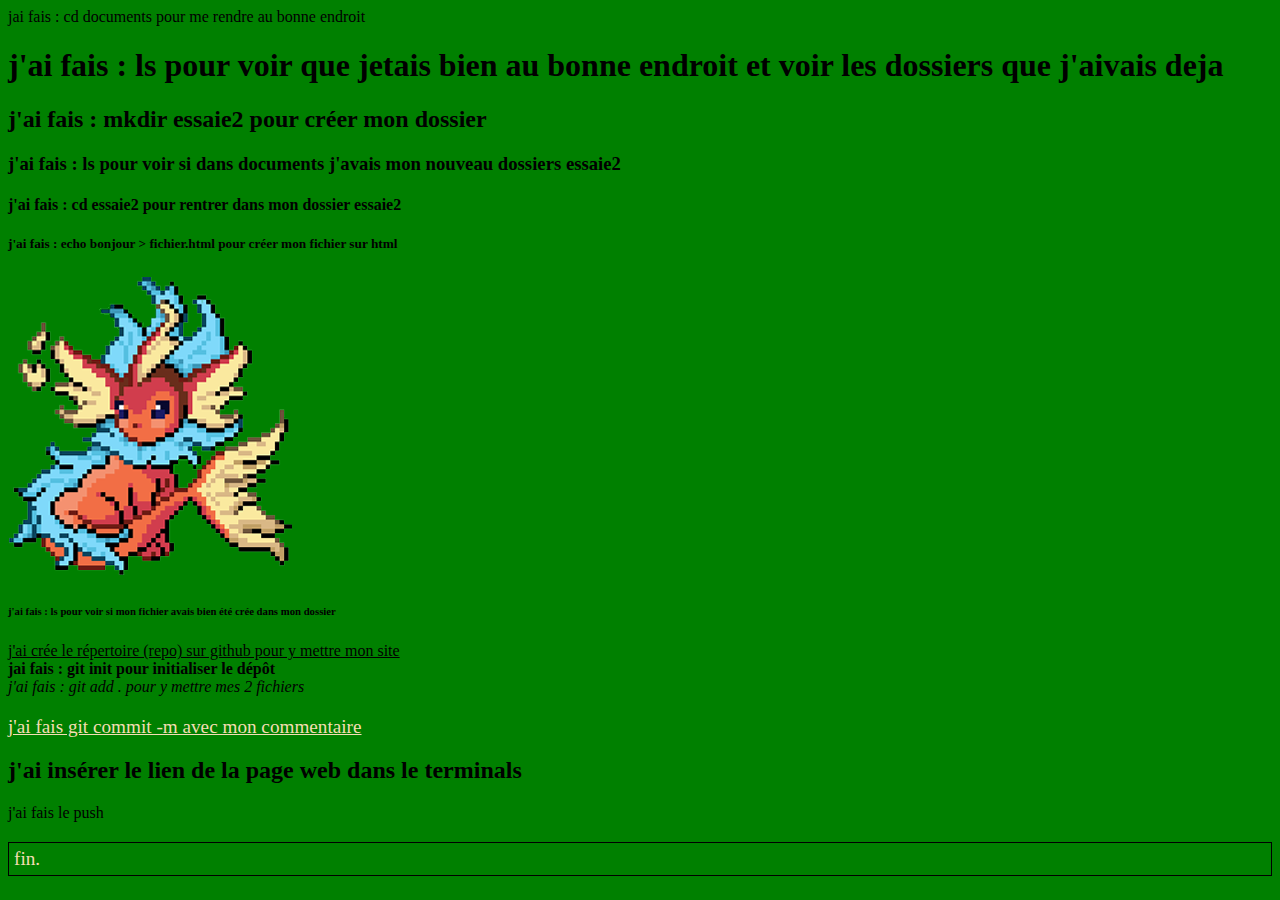
<file: index.html>
<!DOCTYPE html>
<html>
  <head>
    <meta charset="UTF-8" />
    <link rel="stylesheet" href="./style.css">    
    <title>ligne de commande</title>
  </head>
  <body>
    jai fais : cd documents pour me rendre au bonne endroit
    <h1>
      j'ai fais : ls pour voir que jetais bien au bonne endroit et voir les
      dossiers que j'aivais deja
    </h1>
    <h2>j'ai fais : mkdir essaie2 pour créer mon dossier</h2>
    <h3>
      j'ai fais : ls pour voir si dans documents j'avais mon nouveau dossiers
      essaie2
    </h3>
    <h4>j'ai fais : cd essaie2 pour rentrer dans mon dossier essaie2</h4>
    <h5>
      j'ai fais : echo bonjour > fichier.html pour créer mon fichier sur html
    </h5>
    <img src="./aquali corps piroli tete.png" alt="">
    <h6>
      j'ai fais : ls pour voir si mon fichier avais bien été crée dans mon
      dossier
    </h6>
    <u>j'ai crée le répertoire (repo) sur github pour y mettre mon site</u>
    <br />
    <b>jai fais : git init pour initialiser le dépôt</b> <br />
    <i>j'ai fais : git add . pour y mettre mes 2 fichiers</i>
    <br />
    <p class="souligner">j'ai fais git commit -m avec mon commentaire</p>
    <h2>j'ai insérer le lien de la page web dans le terminals</h2>
    <span>j'ai fais le push</span>
    <p class="encadrer">fin.</p>
  </body>
</html>
</file>
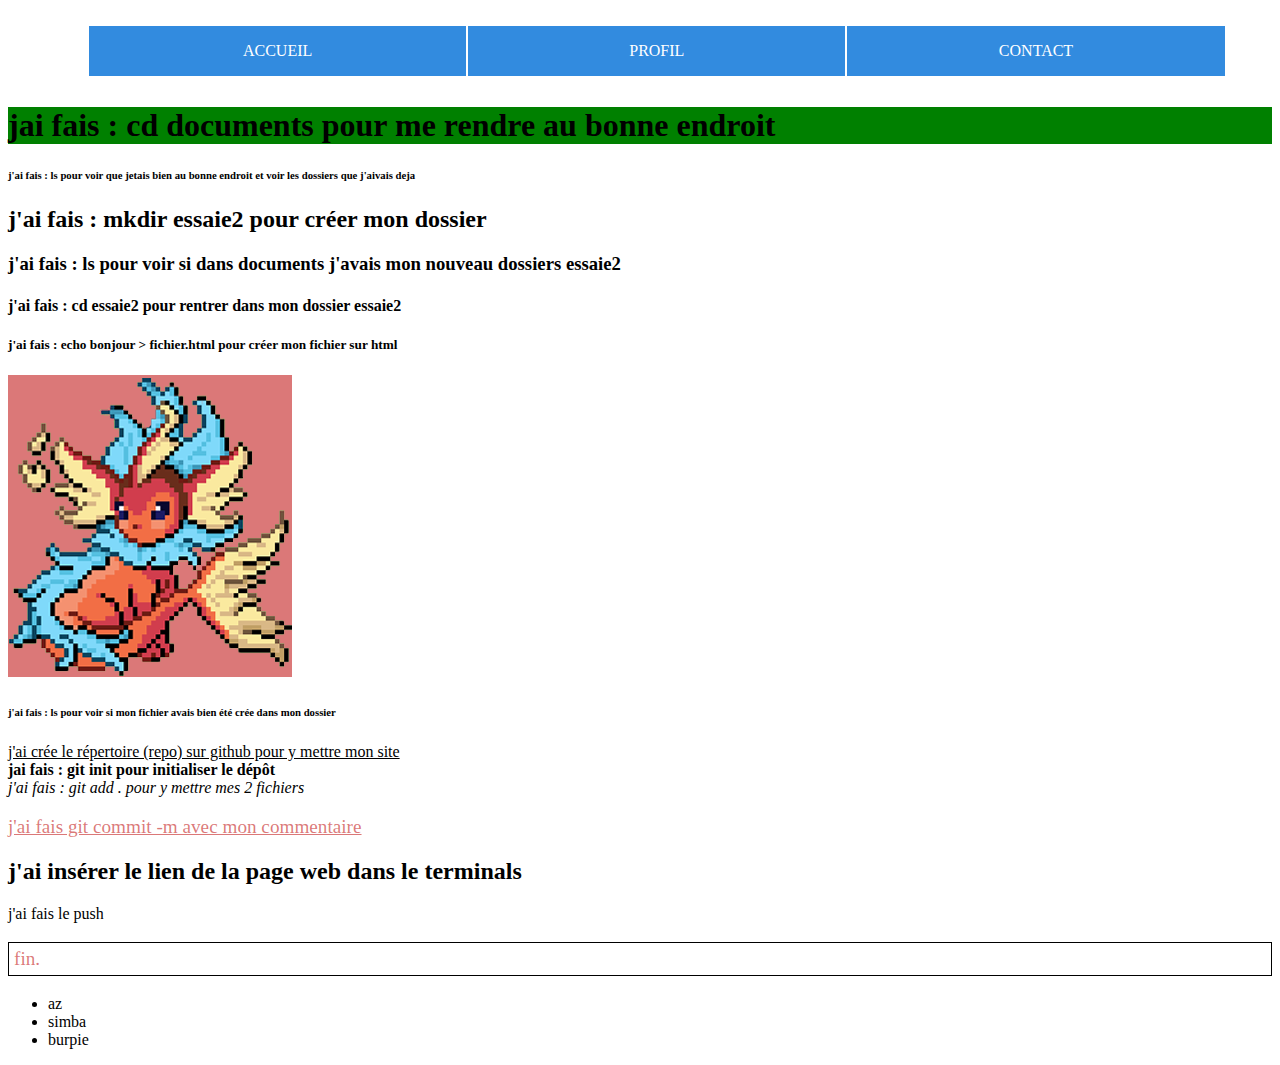
<file: docs/index.html>
<!DOCTYPE html>
<html>
  <head>
    <meta charset="UTF-8" />
    <link rel="stylesheet" href="./style.css" />
    <title>ligne de commande</title>
  </head>
  <body class="index">
    <header>
      <nav>
        <ul>
          <li><a href="./index.html">accueil</a></li>
          <li><a href="./ma_page_de_profil.html">profil</a></li>
          <li><a href="./contact.html">contact</a></li>
        </ul>
      </nav>
    </header>
    <h1>jai fais : cd documents pour me rendre au bonne endroit</h1>
    <h6>
      j'ai fais : ls pour voir que jetais bien au bonne endroit et voir les
      dossiers que j'aivais deja
    </h6>
    <h2>j'ai fais : mkdir essaie2 pour créer mon dossier</h2>
    <h3>
      j'ai fais : ls pour voir si dans documents j'avais mon nouveau dossiers
      essaie2
    </h3>
    <h4>j'ai fais : cd essaie2 pour rentrer dans mon dossier essaie2</h4>
    <h5>
      j'ai fais : echo bonjour > fichier.html pour créer mon fichier sur html
    </h5>
    <img src="./aquali corps piroli tete.png" alt="aquali poke fusion" />
    <h6>
      j'ai fais : ls pour voir si mon fichier avais bien été crée dans mon
      dossier
    </h6>
    <u>j'ai crée le répertoire (repo) sur github pour y mettre mon site</u>
    <br />
    <b>jai fais : git init pour initialiser le dépôt</b> <br />
    <i>j'ai fais : git add . pour y mettre mes 2 fichiers</i>
    <br />
    <p class="souligner">j'ai fais git commit -m avec mon commentaire</p>
    <h2>j'ai insérer le lien de la page web dans le terminals</h2>
    <span>j'ai fais le push</span>
    <p class="encadrer">fin.</p>
    <ul>
      <li>az</li>
      <li>simba</li>
      <li>burpie</li>
    </ul>
  </body>
</html>
</file>
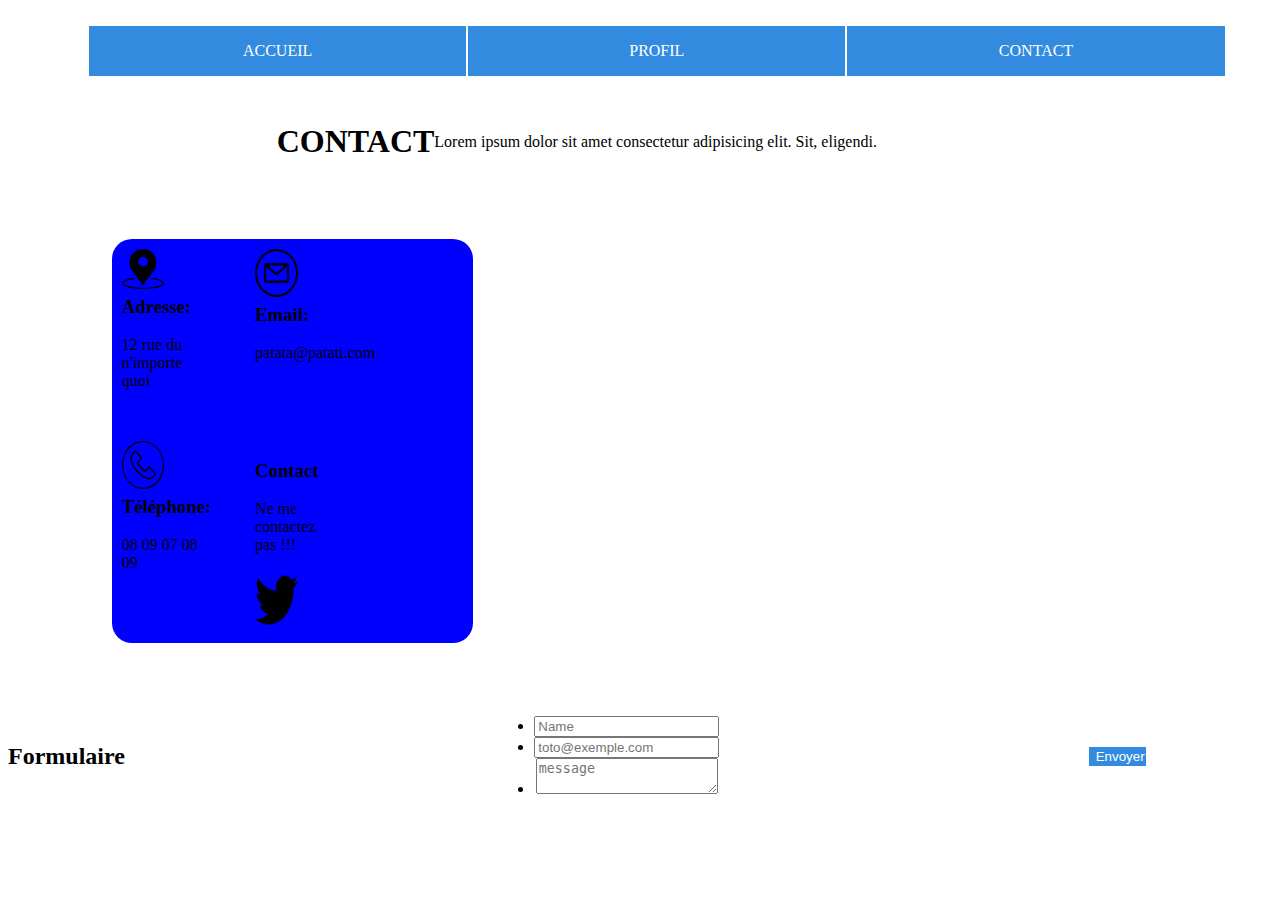
<file: docs/contact.html>
<!DOCTYPE html>
<html lang="fr">
  <head>
    <meta charset="UTF-8" />
    <meta name="viewport" content="width=device-width, initial-scale=1.0" />
    <link rel="stylesheet" href="style.css" />
    <title>Contact</title>
  </head>
  <body class="contact">
    <nav>
      <ul>
        <li><a href="./index.html">accueil</a></li>
        <li><a href="./ma_page_de_profil.html">profil</a></li>
        <li><a href="./contact.html">contact</a></li>
      </ul>
    </nav>
    <section class="premier">
      <h1>Contact</h1>
      <br />
      <p>
        Lorem ipsum dolor sit amet consectetur adipisicing elit. Sit, eligendi.
      </p>
    </section>
    <section class="deuxieme">
      <article class="parent">
        <div class="maman">
          <div class="adresse">
            <img src="image/espace-reserve.png" alt="icon" />
            <h3>Adresse:</h3>
            <p>12 rue du n'importe quoi</p>
          </div>
          <div class="email">
            <img src="image/email.png" alt="icon" />
            <h3>Email:</h3>
            <p>patata@patati.com</p>
          </div>
        </div>
        <div class="maman">
          <div class="tel">
            <img src="image/appel-telephonique.png" alt="icon" />
            <h3>Téléphone:</h3>
            <p>08 09 07 08 09</p>
          </div>
          <div class="contactus">
            <h3>Contact</h3>
            <p>Ne me contactez pas !!!</p>
            <img src="image/twitter.png" alt="icon" />
          </div>
        </div>
      </article>
      <aside>
        <iframe
          class="carte"
          src="https://www.google.com/maps/embed?pb=!1m14!1m12!1m3!1d10387.734121550708!2d2.40060925!3d49.391249349999995!2m3!1f0!2f0!3f0!3m2!1i1024!2i768!4f13.1!5e0!3m2!1sfr!2sfr!4v1668004350868!5m2!1sfr!2sfr"
          width="600"
          height="450"
          style="border: 0"
          allowfullscreen=""
          loading="lazy"
          referrerpolicy="no-referrer-when-downgrade"
        ></iframe>
      </aside>
    </section>
    <section class="formulaire premier">
      <h2>Formulaire</h2>
      <div class="form">
        <ul>
          <li><input type="name" placeholder="Name" /></li>
          <li><input type="email" placeholder="toto@exemple.com" /></li>
          <li><textarea id="msg" placeholder="message"></textarea></li>
        </ul>
      </div>
      <br />
      <button class="btncontact">Envoyer</button>
    </section>
  </body>
</html>
</file>
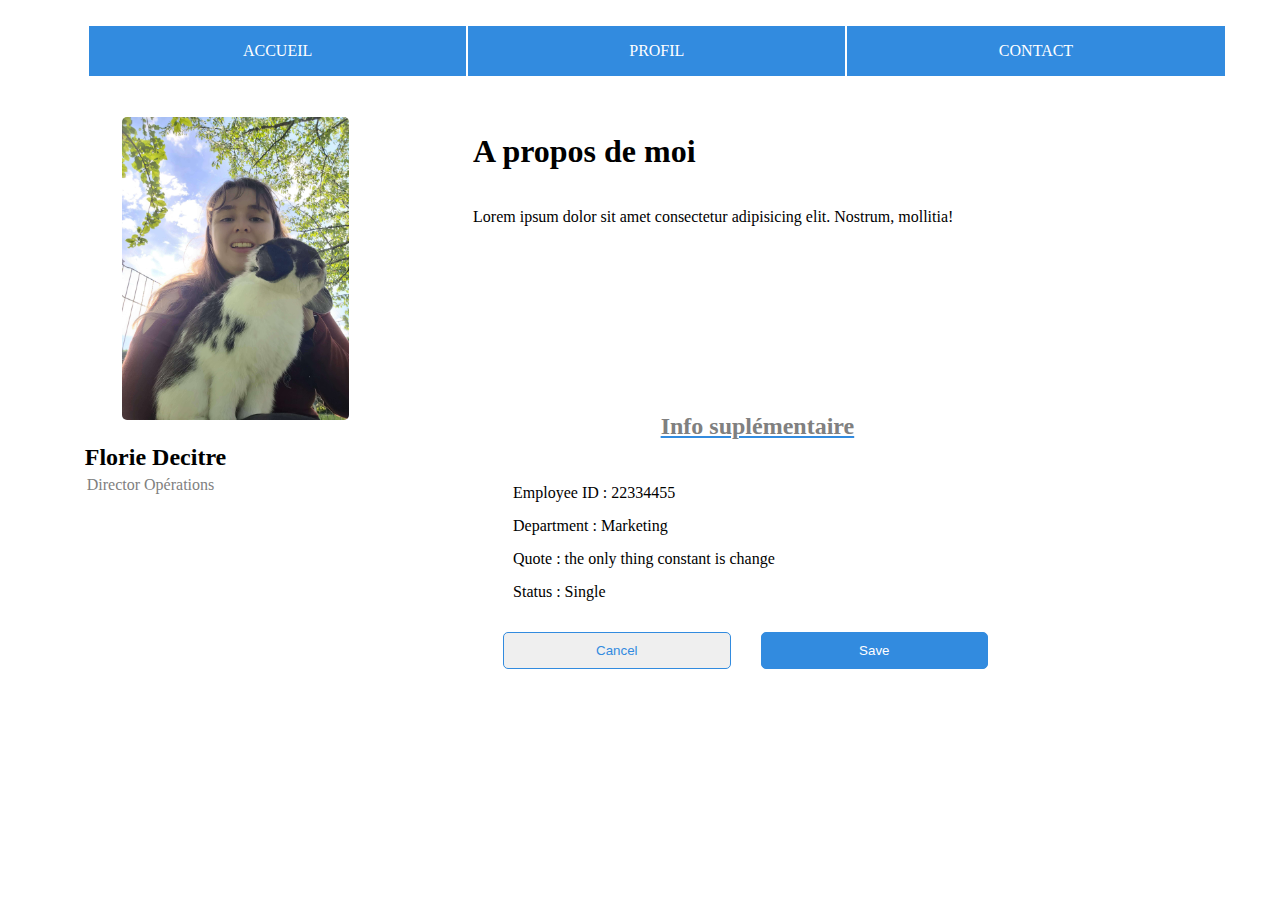
<file: docs/ma_page_de_profil.html>
<!DOCTYPE html>
<html>
  <head>
    <meta charset="UTF-8" />
    <link rel="stylesheet" href="./style.css" />
    <title>ligne de commande</title>
  </head>
  <body class="profil">
    <header>
      <nav>
        <ul>
          <li><a href="./index.html">accueil</a></li>
          <li><a href="./ma_page_de_profil.html">profil</a></li>
          <li><a href="./contact.html">contact</a></li>
        </ul>
      </nav>
    </header>
    <section>
      <aside>
        <center>
          <img class="imgprofil" src="./az et moi.jpg" alt="az et moi" />
          <h2>Florie Decitre</h2>
          <p>Director Opérations</p>
        </center>
      </aside>
      <article>
        <h1>A propos de moi</h1>
        <p>
          Lorem ipsum dolor sit amet consectetur adipisicing elit. Nostrum,
          mollitia!
        </p>
        <h2>Info suplémentaire</h2>
        <ul>
          <li>Employee ID : 22334455</li>
          <li>Department : Marketing</li>
          <li>Quote : the only thing constant is change</li>
          <li>Status : Single</li>
        </ul>
        <div>
          <button class="cancel">Cancel</button>
          <button class="save">Save</button>
        </div>
      </article>
    </section>
  </body>
</html>
</file>
<file: style.css>
body{
    background-color: green;
}
.encadrer{
    border: 1px solid black;
    padding:5px;
}
.souligner{
    text-decoration: underline;
}
p{
    color: wheat;
    font-size: 1.2em;
}
</file>
<file: docs/style.css>
/*-----------HEADER-----------*/
nav ul {
  display: flex;
  /* Utilise Flexbox pour aligner les éléments horizontalement */
  justify-content: space-around;
  /* Répartit l'espace entre les éléments */
  align-items: center;
  /* Centre les éléments verticalement */
  list-style-type: none;
  text-align: center;
  position: relative;
  height: 50px;
  padding: 10px;
  width: 90%;
  margin-left: 70px;
}

/* Style des éléments de la liste de la navigation */
nav ul li {
  display: flex;
  /* Utilise Flexbox pour aligner les éléments horizontalement */
  align-items: center;
  /* Centre les éléments verticalement */
  width: 100%;
  height: 100%;
  border: 1px solid white;
  background-color: rgb(50, 139, 223);
}

/* Style des liens dans la navigation */
nav ul li a {
  display: flex;
  /* Utilise Flexbox pour aligner les éléments horizontalement */
  justify-content: center;
  /* Centre le contenu horizontalement */
  align-items: center;
  /* Centre le contenu verticalement */
  text-transform: uppercase;
  text-decoration: none;
  color: rgb(255, 255, 255);
  font-size: 1em;
  padding: 2px;
  width: 100%;
}

/* Style des liens survolés */
nav a:hover {
  color: rgb(255, 0, 0);
}
/*-----------FIN HEADER-----------*/

/*-----------INDEX-----------*/
.index h1 {
  background-color: green;
}
.index .encadrer {
  border: 1px solid black;
  padding: 5px;
}
.index .souligner {
  text-decoration: underline;
}
.index p {
  color: rgba(201, 51, 51, 0.664);
  font-size: 1.2em;
}

.index img {
  background-color: rgba(201, 51, 51, 0.664);
}
/*-----------FIN INDEX-----------*/

/*-----------PROFIL-----------*/
/* Style des sections */
section {
  display: flex;
  /* Utilise Flexbox pour aligner les éléments horizontalement */
  flex-direction: row;
  /* Aligne les éléments horizontalement */
  align-items: center;
  /* Centre les éléments verticalement */
  width: 90%;
  margin-bottom: 2em;
}

/* Style des articles */
article {
  display: flex;
  /* Utilise Flexbox pour aligner les éléments horizontalement */
  flex-direction: column;
  /* Aligne les éléments verticalement */
  justify-content: space-around;
  /* Répartit l'espace entre les éléments */
  align-items: stretch;
  /* Étire les éléments horizontalement */
  width: 50%;
  background-color: rgba(255, 255, 255, 0.7);
  border-radius: 20px;
  padding: 10px;
}

/* Style de la colonne latérale */
aside {
  width: 50%;
}

.imgprofil {
  width: 50%;
  border-radius: 5px;
}
.profil aside {
  width: 40%;
}

.profil section article h2 {
  padding: 30% 0 5% 0;
  color: grey;
  margin: auto;
  text-decoration: underline rgb(50, 139, 223);
}
.profil aside {
  padding-bottom: 170px;
}
.profil section aside h2 {
  margin-right: 160px;
}
.profil section aside p {
  margin: -15px 170px 0 0;
  color: grey;
}
.profil section article li {
  list-style-type: none;
  padding-bottom: 15px;
}
.profil section article ul {
  margin-right: 240px;
}
.profil article div {
  display: flex;
}
.profil button {
  border-radius: 5px;
  padding: 10px;
  margin-left: 30px;
}
.profil article .cancel {
  color: rgb(50, 139, 223);
  border: solid 1px rgb(50, 139, 223);
  width: 40%;
}

.profil article .save {
  background-color: rgb(50, 139, 223);
  color: white;
  border: solid 1px rgb(50, 139, 223);
  width: 40%;
}
.profil article .save:hover {
  background-color: white;
  color: rgb(50, 139, 223);
  border: solid 1px rgb(50, 139, 223);
  width: 40%;
}

.profil article .cancel:hover {
  background-color: rgb(50, 139, 223);
  color: white;
  border: solid 1px rgb(50, 139, 223);
  width: 40%;
}

/*-----------FIN PROFIL-----------*/
/*-----------DÉBUT DE LA PAGE CONTACT-----------*/
/* Style des sections */
.contact .deuxieme {
  display: flex;
  /* Utilise Flexbox pour aligner les éléments horizontalement */
  flex-direction: row;
  /* Aligne les éléments horizontalement */
  align-items: center;
  justify-content: center;
  /* Centre les éléments verticalement */
  width: 90%;
  margin-bottom: 2em;
}

/* Style des articles */
.parent {
  display: flex;
  /* Utilise Flexbox pour aligner les éléments horizontalement */
  flex-direction: column;
  /* Aligne les éléments verticalement */
  justify-content: space-around;
  /* Répartit l'espace entre les éléments */
  width: 30%;
  background-color: blue;
  padding: 10px;
}

.contact .premier {
  text-align: center;
  justify-content: center;
}
.contact h1 {
  text-transform: uppercase;
}
.contact .maman {
  display: flex;
}

.contact img {
  width: 50%;
  height: 25%;
  margin-bottom: -1em;
}
.contact .maman .adresse {
  width: 25%;
  margin-right: 3em;
  margin-bottom: 2em;
}
.contact .maman .email {
  width: 25%;
}
.contact .maman .tel {
  width: 25%;
  margin-right: 3em;
}
.contact .maman .contactus {
  width: 25%;
  margin-bottom: -3em;
}
.contact .maman .contactus img {
  margin-bottom: 4em;
}

.contact section .form {
  display: flex;
  align-items: center;
  justify-content: center;
  flex-direction: row;
  margin: auto;
  list-style-type: none;
}
.contact section div ul li a {
  list-style-type: none;
}
.contact section .btncontact {
  background-color: rgb(50, 139, 223);
  color: white;
  border: solid 1px rgb(50, 139, 223);
  width: 5%;
}
.contact section .btncontact:hover {
  background-color: white;
  color: rgb(50, 139, 223);
  border: solid 1px rgb(50, 139, 223);
  width: 5%;
}

/*-----------FIN DE LA PAGE CONTACT-----------*/

/*-----------DÉBUT TABLETTE-----------*/

@media screen and (max-width: 1024px) {
  nav ul {
    display: flex;
    /* Utilise Flexbox pour aligner les éléments horizontalement */
    justify-content: space-around;
    /* Répartit l'espace entre les éléments */
    align-items: center;
    /* Centre les éléments verticalement */
    list-style-type: none;
    text-align: center;
    position: relative;
    height: 50px;
    padding: 10px;
    width: 90%;
    margin-left: 25px;
  }
  img {
    width: 50%;
    border-radius: 5px;
  }
  .profil aside {
    width: 50%;
  }

  .profil section article h2 {
    padding: 30% 0 15% 0;
    color: grey;
    margin: auto;
    /* border: solid 2px blue; */
  }
  .profil aside {
    padding-bottom: 450px;
  }
  .profil section aside h2 {
    margin-right: 40px;
  }
  .profil section aside p {
    margin: -15px 50px 0 0;
    color: grey;
  }
  .profil section article li {
    list-style-type: none;
    padding-bottom: 15px;
  }
  .profil section article ul {
    margin-right: 10px;
  }
  .profil article div {
    display: flex;
  }
  .profil button {
    border-radius: 5px;
    padding: 10px;
    margin-left: 30px;
  }
  .profil article .cancel {
    color: rgb(50, 139, 223);
    border: solid 1px rgb(50, 139, 223);
    width: 40%;
  }

  .profil article .save {
    background-color: rgb(50, 139, 223);
    color: white;
    border: solid 1px rgb(50, 139, 223);
    width: 40%;
  }
}
/*-----------FIN TABLETTE-----------*/
</file>
